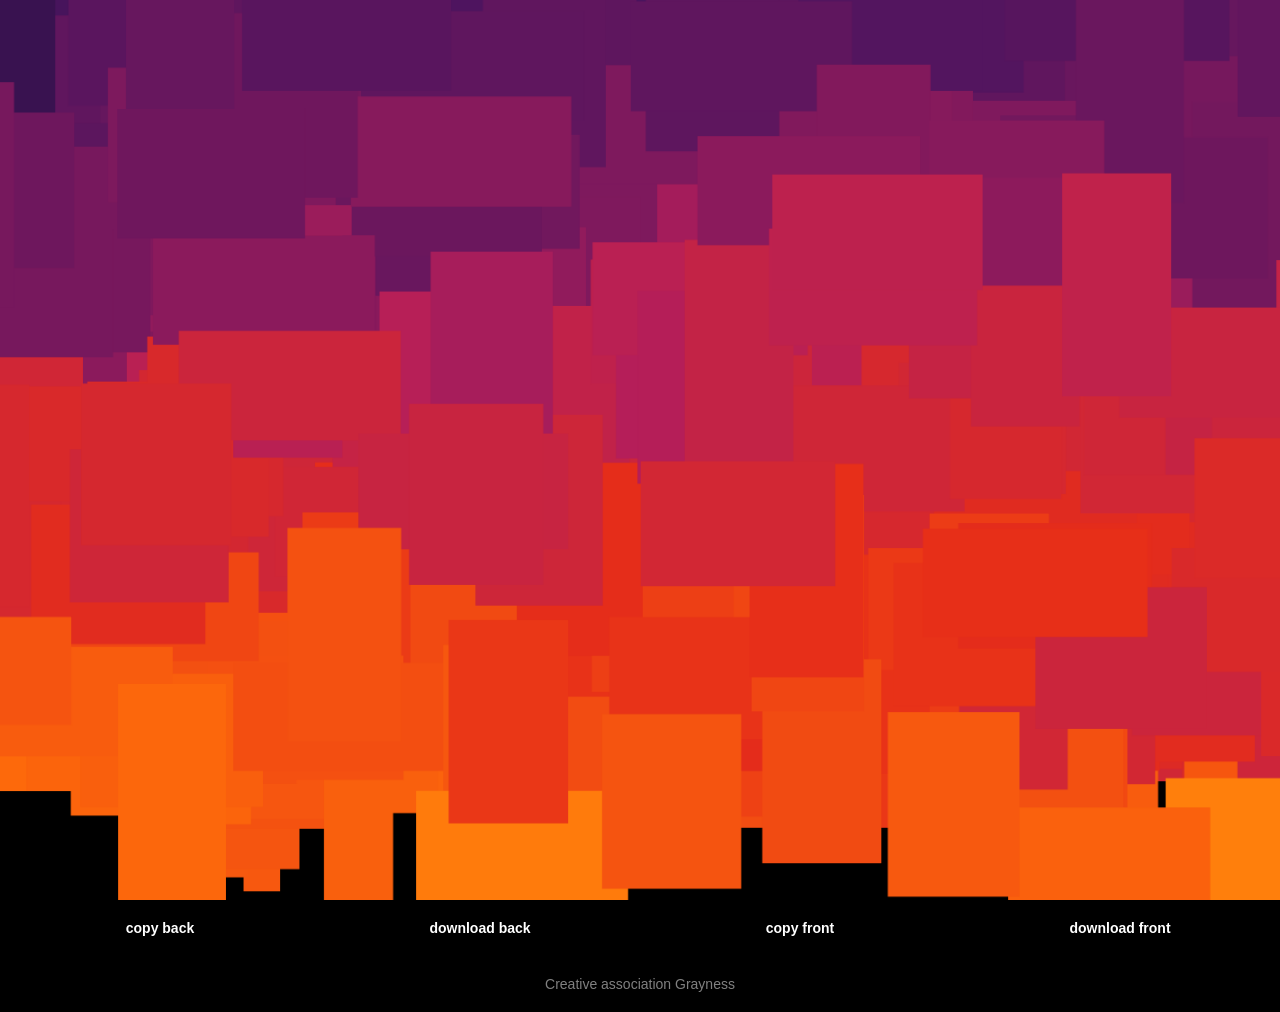
<file: index.html>
<!DOCTYPE html>
<html lang="en">
<head>
    <meta charset="utf-8" />
    <meta name="viewport" content="width=device-width, initial-scale=1.0" />
    <title>#808080 - sunset</title>
    <link rel="stylesheet" href="styles.css" />
    <link rel="shortcut icon" href="favicon.ico" type="image/x-icon" />
</head>
<body>
    <div class="site-wrapper">
        <div class="canvas-viewport">
            <canvas id="main-canvas" width="2000" height="2000" class="fade"></canvas>
        </div>

        <div class="controls-section">
            <div class="button-grid">
                <button id="copy-back-btn" class="control-btn" type="button">copy back</button>
                <button id="download-back-btn" class="control-btn" type="button">download back</button>
                <button id="copy-front-btn" class="control-btn" type="button">copy front</button>
                <button id="download-front-btn" class="control-btn" type="button">download front</button>
            </div>
            <div class="footer-text">Creative association Grayness</div>
        </div>
    </div>

    <script src="script.js"></script>
</body>
</html>
</file>
<file: styles.css>
html, body {
    margin: 0;
    padding: 0;
    width: 100%;
    min-height: 100%;
    background-color: #000000;
    font-family: sans-serif;
    overflow-x: hidden;
    overflow-y: auto;
}

.site-wrapper {
    display: flex;
    flex-direction: column;
    align-items: center;
    width: 100%;
    min-height: 100vh;
}

.canvas-viewport {
    position: relative;
    width: 100vw;
    height: 100vh;
    max-height: 100vh;
    overflow: hidden;
    background-color: #000000;
    display: flex;
    justify-content: center;
    align-items: center;
}

#main-canvas {
    display: block;
    position: absolute;
    opacity: 1;
    transition: opacity 0.3s ease-in-out;
}

#main-canvas.fade {
    opacity: 0;
}

/* Controls / Buttons Section */
.controls-section {
    width: 100%;
    background-color: #000000;
    display: flex;
    flex-direction: column;
    align-items: center;
    margin: 0;
    padding: 0;
}

.button-grid {
    display: grid;
    grid-template-columns: repeat(4, 1fr);
    gap: 0;
    width: 100%;
    margin: 0;
    padding: 0;
}

.control-btn {
    background-color: #000000;
    color: #ffffff;
    border: none;
    padding: 20px 10px;
    font-size: 14px;
    font-weight: bold;
    cursor: pointer;
    border-radius: 0;
    text-align: center;
    transition: opacity 0.2s;
    width: 100%;
    box-sizing: border-box;
}

.control-btn:hover {
    opacity: 0.8;
}

.footer-text {
    color: #808080;
    font-size: 14px;
    text-align: center;
    padding: 20px 0;
    margin: 0;
}

/* Responsive Breakpoints for Buttons */
@media (max-width: 768px) {
    .button-grid {
        grid-template-columns: repeat(2, 1fr);
    }
}

@media (max-width: 400px) {
    .button-grid {
        grid-template-columns: 1fr;
    }
}
</file>
